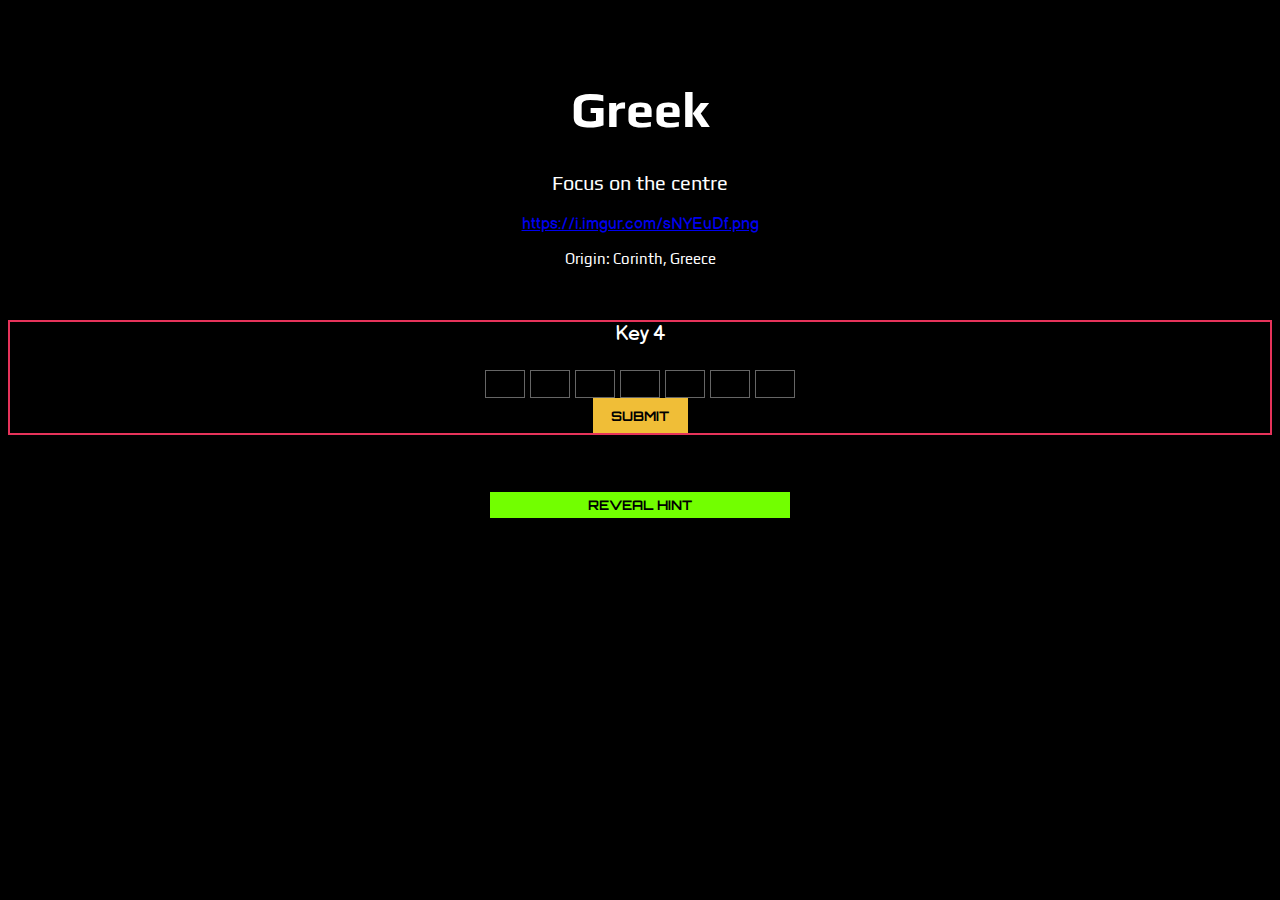
<file: easystage4.html>
<!Doctype html>
<html>
  <head>
    <meta charset="utf-8">
    <meta name="viewport" content="width=device-width">
    <title>stage 4</title>
    <link href="style.css" rel="stylesheet" type="text/css" />
    <link rel="stylesheet" href="https://stackpath.bootstrapcdn.com/bootstrap/4.5.0/css/bootstrap.min.css" integrity="sha384-9aIt2nRpC12Uk9gS9baDl411NQApFmC26EwAOH8WgZl5MYYxFfc+NcPb1dKGj7Sk" crossorigin="anonymous">
  </head>
  <body>
    <div class = 'container-fluid'>
      <br>
      <br>
      <!----Change: description---->
      <h1 class = 'white' style='font-size: 50px;'>Greek</h1>
      <p class = 'white' style='font-size: 20px;'>Focus on the centre</p>
      <p class = 'white'style='font-size: 16px;'><a href = 'https://i.imgur.com/sNYEuDf.png'>https://i.imgur.com/sNYEuDf.png</a></p>
      <p class = 'white' style='font-size: 15px;'>Origin: Corinth, Greece</p>
      <!-------------------------->
      <br>
      <br>
      <div class = 'key-input'>
        <form method = 'POST'>
          <div class = 'key-input-group d-block text-center'>
            <!----Change---->
            <div class = 'key-input-label d-block text-center'>Key 4
            </div>
            <!------------->
            <br>
            <div class = 'key-input-answer d-block text-center px-2 mb-3'>
              <!----Change: number of boxes---->
              <div class = 'word d-inline-block'>
                <input name = 'key_input[]' maxlength ='1' class = 'letter'>
                <input name = 'key_input[]' maxlength ='1' class = 'letter'>
                <input name = 'key_input[]' maxlength ='1' class = 'letter'>
                <input name = 'key_input[]' maxlength ='1' class = 'letter'>
                <input name = 'key_input[]' maxlength ='1' class = 'letter'>
                <input name = 'key_input[]' maxlength ='1' class = 'letter'>
                <input name = 'key_input[]' maxlength ='1' class = 'letter'>
              <!---------------------------->
              </div>
            </div>
          </div>
          <div class="text-center">
            <button type="submit" id='submit' class='submit'>SUBMIT</button>
          </div>
        </form>
      </div>
      <br>
      <br>
      <br>
      <!----Change: number of hints---->
      <div class='text-center'>
        <button type='button' class='hint' id='hint'>Reveal Hint</button>
      </div>
      <!---------------------------->
      <br><br>
      <div class='text-center' id='next-container'>
          <a href = '/'>
          <button type='button' class='next'>Return home</button>
          </a>
          <a href = 'easy_stage5.html'>
          <button type='button' class='next' id='next'>Next stage</button>
          </a>
      </div>           
    </div>
  </body>
  <script>
    document.getElementById("hint").addEventListener('click', function(event){
      alert('Find hints at https://medium.com/@dmitryrodionoff/lecture-3-1-scripts-and-calligraphy-5ad27462bc23')
    })

    const nextButton = document.getElementById('next-container')

      nextButton.classList.add('hide')

      document.getElementById("submit").addEventListener('click', function(event){
        var answer = append()
        event.preventDefault()
        showNext() 

        const option = {
          method: 'POST',
          headers: {
          'Content-Type': 'application/json'
          },
          body: JSON.stringify(answer),
          credentials: 'include'
        }

        fetch('https://stem-week-cipher.herokuapp.com/testAnswer', option)
        .then(response => response.json()) //if response is json in nature
        .then(function (data) {
          //do something with data
        })
        .catch(function (error) {
          //do smth when error happens
        })
        })
        
      function showNext(){
        //do the check
        var correct = true
        if (correct == true){
          nextButton.classList.remove('hide')
        }
      }

      function append(){
        var nodeString = ''
        var numberInputBox = document.getElementsByName('key_input[]').length
        for (i=0; i < numberInputBox; i++){
          var x = document.getElementsByName('key_input[]')[i].value
          nodeString += x
        }
        //console.log(nodeString)
        return nodeString
        }
  </script>
</html>
</file>
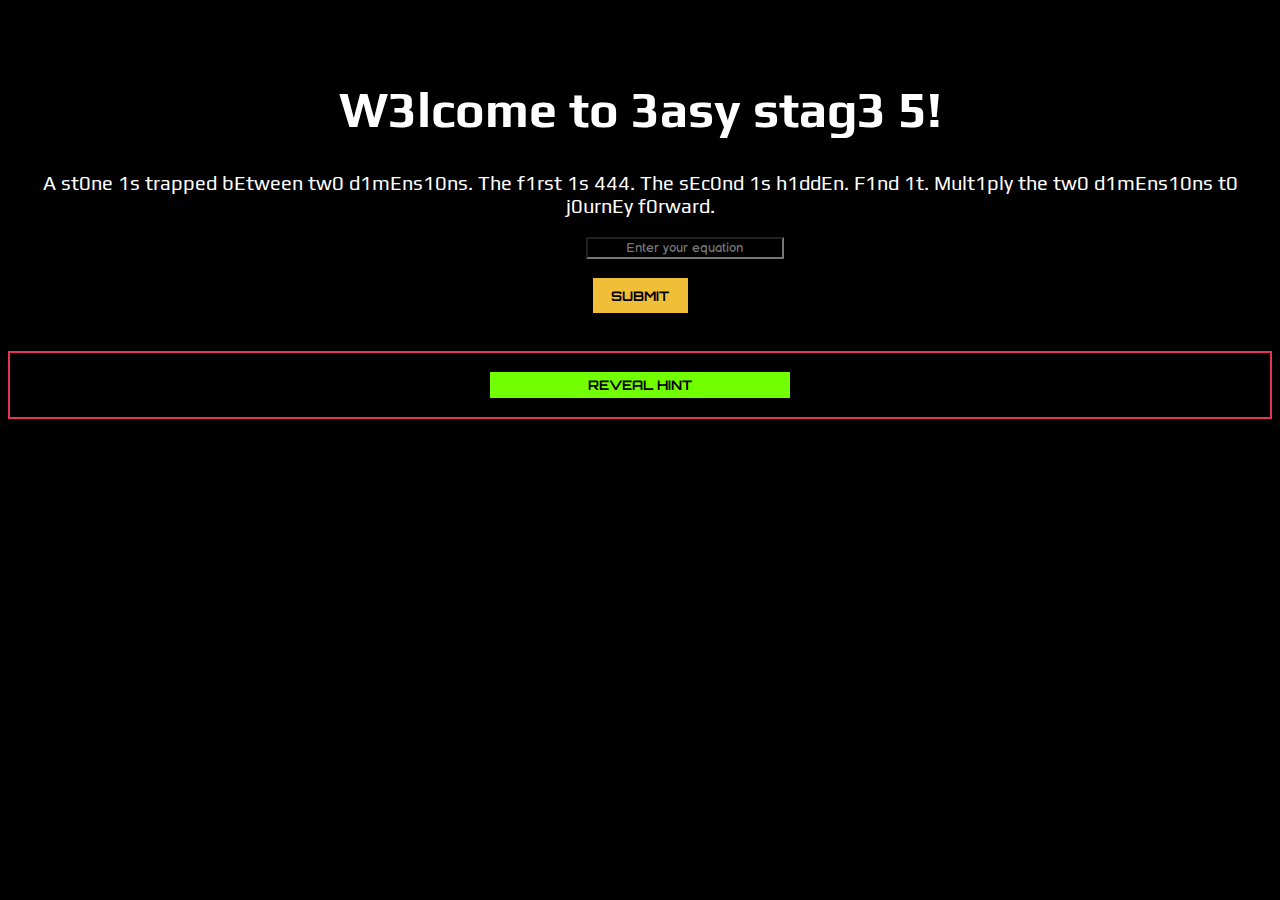
<file: easystage5.html>
<!Doctype html>
<html>
  <head>
    <meta charset="utf-8">
    <meta name="viewport" content="width=device-width">
    <title>repl.it</title>
    <div class = 'box'>
    <link href="style.css" rel="stylesheet" type="text/css" />
    <link rel="stylesheet" href="https://stackpath.bootstrapcdn.com/bootstrap/4.5.0/css/bootstrap.min.css" integrity="sha384-9aIt2nRpC12Uk9gS9baDl411NQApFmC26EwAOH8WgZl5MYYxFfc+NcPb1dKGj7Sk" crossorigin="anonymous">
    </div>
  </head>
  <body>
    <div class = 'container-fluid'>
      <br>
      <br>
      <!----Change: description---->
    <div class = 'box'>
      <h1 class = 'white' style='font-size: 50px;'>W3lcome to 3asy stag3 5!</h1>
      <p class = 'white' style='font-size: 20px;'>A st0ne 1s trapped bEtween tw0 d1mEns10ns.
      The f1rst 1s 444. The sEc0nd 1s h1ddEn. F1nd 1t. 
      Mult1ply the tw0 d1mEns10ns t0 j0urnEy f0rward. </p>
      <div class = 'box'>
      Calculation: <input type="text" placeholder="Enter your equation" name="answer" required></input></br ><br/ ></div>
      <button type="button" class="submit" id='submission'>Submit</button>
    </div>


      <br>
      <br>
      <div class = 'key-input'>
        <form method = 'POST' onsubmit = 'submitAnswer()'>
          <div class = 'key-input-group d-block text-center'>
            <!----Change---->
            </div>
            <!------------->
            <br>
            <div class = 'key-input-answer d-block text-center px-2 mb-3'>

      <!----Change: number of hints---->
      <div class='text-center'>
        <button type='button' class='hint' id='submit'>Reveal Hint</button>
      </div>
      <div class="popup" onclick="revealhint()">Click me to view the hint!
  <span class="popuptext" id="reavealhint">A Simple Popup!</span>
  </div>
</div>

      <!---------------------------->           
    </div>
  </body>
</html>
</file>
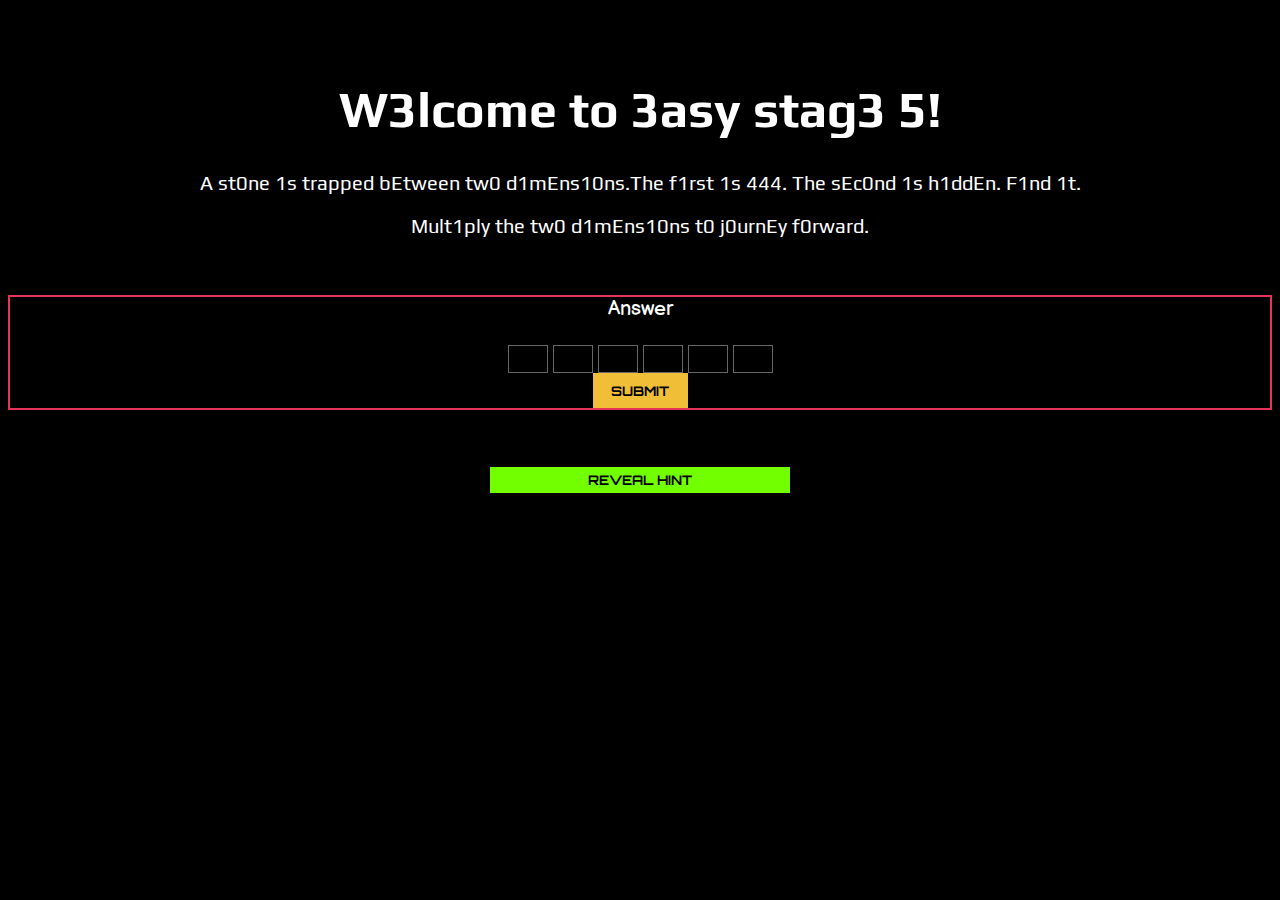
<file: esay_stage5.html>
<!Doctype html>
<html>
  <head>
    <meta charset="utf-8">
    <meta name="viewport" content="width=device-width">
    <title>Stage 5</title>
    <link href="style.css" rel="stylesheet" type="text/css" />
    <link rel="stylesheet" href="https://stackpath.bootstrapcdn.com/bootstrap/4.5.0/css/bootstrap.min.css" integrity="sha384-9aIt2nRpC12Uk9gS9baDl411NQApFmC26EwAOH8WgZl5MYYxFfc+NcPb1dKGj7Sk" crossorigin="anonymous">
  </head>
  <body>
    <div class = 'container-fluid'>
      <br>
      <br>
      <!----Change: description---->
      <h1 class = 'white' style='font-size: 50px;'>W3lcome to 3asy stag3 5!</h1>
      <p class = 'white' style='font-size: 20px;'>A st0ne 1s trapped bEtween tw0 d1mEns10ns.The f1rst 1s 444. The sEc0nd 1s h1ddEn. F1nd 1t.</p>
      <p class = 'white'style='font-size: 20px;'>Mult1ply the tw0 d1mEns10ns t0 j0urnEy f0rward.</p>
      <!-------------------------->
      <br>
      <br>
      <div class = 'key-input'>
        <form method = 'POST' onsubmit = 'submitAnswer()'>
          <div class = 'key-input-group d-block text-center'>
            <!----Change---->
            <div class = 'key-input-label d-block text-center'>Answer
            </div>
            <!------------->
            <br>
            <div class = 'key-input-answer d-block text-center px-2 mb-3'>
              <!----Change: number of boxes---->
              <div class = 'word d-inline-block'>
                <input name = 'key_input[]' maxlength ='1' class = 'letter'>
                <input name = 'key_input[]' maxlength ='1' class = 'letter'>
                <input name = 'key_input[]' maxlength ='1' class = 'letter'>
                <input name = 'key_input[]' maxlength ='1' class = 'letter'>
                <input name = 'key_input[]' maxlength ='1' class = 'letter'>
                <input name = 'key_input[]' maxlength ='1' class = 'letter'>
              <!---------------------------->
              </div>
            </div>
          </div>
          <div class="text-center">
            <button type="submit" id='submit' class='submit'>SUBMIT</button>
          </div>
        </form>
      </div>
      <br>
      <br>
      <br>
      <!----Change: number of hints---->
      <div class='text-center'>
        <button type='button' class='hint' id='hint'>Reveal Hint</button>
      </div>

      <!---------------------------->           
    </div>
  </body>
  <script>
    document.getElementById("hint").addEventListener('click', function(event){
      alert('Hint: look at the title')
    })
  </script>
</html>
</file>
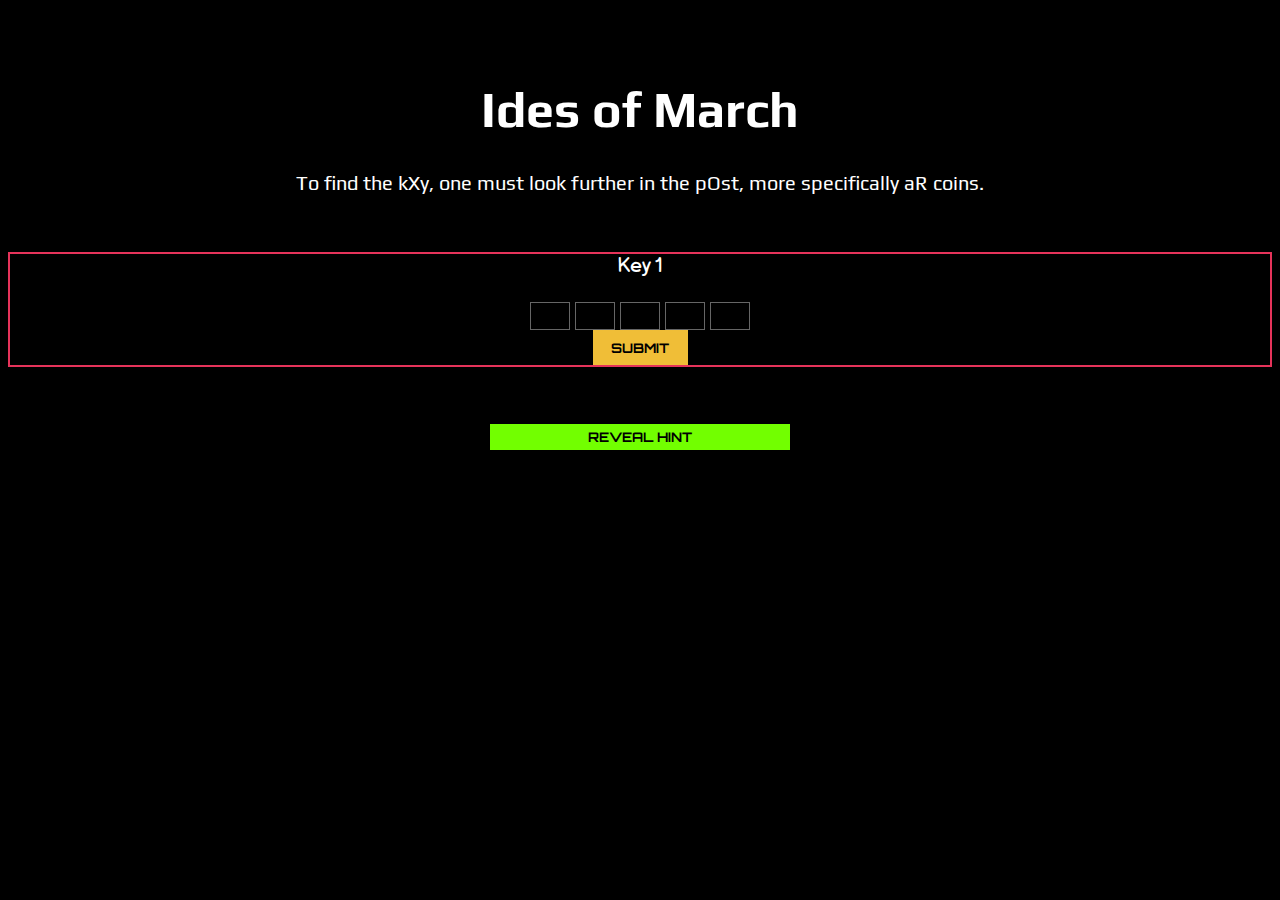
<file: hard21.html>
<!Doctype html>
<html>
  <head>
    <meta charset="utf-8">
    <meta name="viewport" content="width=device-width">
    <title>repl.it</title>
    <link href="style.css" rel="stylesheet" type="text/css" />
    <link rel="stylesheet" href="https://stackpath.bootstrapcdn.com/bootstrap/4.5.0/css/bootstrap.min.css" integrity="sha384-9aIt2nRpC12Uk9gS9baDl411NQApFmC26EwAOH8WgZl5MYYxFfc+NcPb1dKGj7Sk" crossorigin="anonymous">
  </head>
  <body>
    <div class = 'container-fluid'>
      <br>
      <br>
      <!----Change: description---->
      <h1 class = 'white' style='font-size: 50px;'>Ides of March</h1>
      <p class = 'white' style='font-size: 20px;'>To find the kXy, one must look further in the pOst, more specifically aR coins.</p>
      <!-------------------------->
      <br>
      <br>
      <div class = 'key-input'>
        <form method = 'POST' onsubmit = 'submitAnswer()'>
          <div class = 'key-input-group d-block text-center'>
            <!----Change---->
            <div class = 'key-input-label d-block text-center'>Key 1
            </div>
            <!------------->
            <br>
            <div class = 'key-input-answer d-block text-center px-2 mb-3'>
              <!----Change: number of boxes---->
              <div class = 'word d-inline-block'>
                <input name = 'key_input[]' maxlength ='1' class = 'letter'>
                <input name = 'key_input[]' maxlength ='1' class = 'letter'>
                <input name = 'key_input[]' maxlength ='1' class = 'letter'>
                <input name = 'key_input[]' maxlength ='1' class = 'letter'>
                <input name = 'key_input[]' maxlength ='1' class = 'letter'>
              <!---------------------------->
              </div>
            </div>
          </div>
          <div class="text-center">
            <button type="submit" id='submit2sssss' class='submit'>Submit</button>
          </div>
        </form>
      </div>
      <br>
      <br>
      <br>
      <!----Change: number of hints---->
      <div class='text-center'>
        <button type='button' class='hint' id='submit'>Reveal Hint</button>
      </div>
      <!---------------------------->           
    </div>
  </body>
</html>
</file>
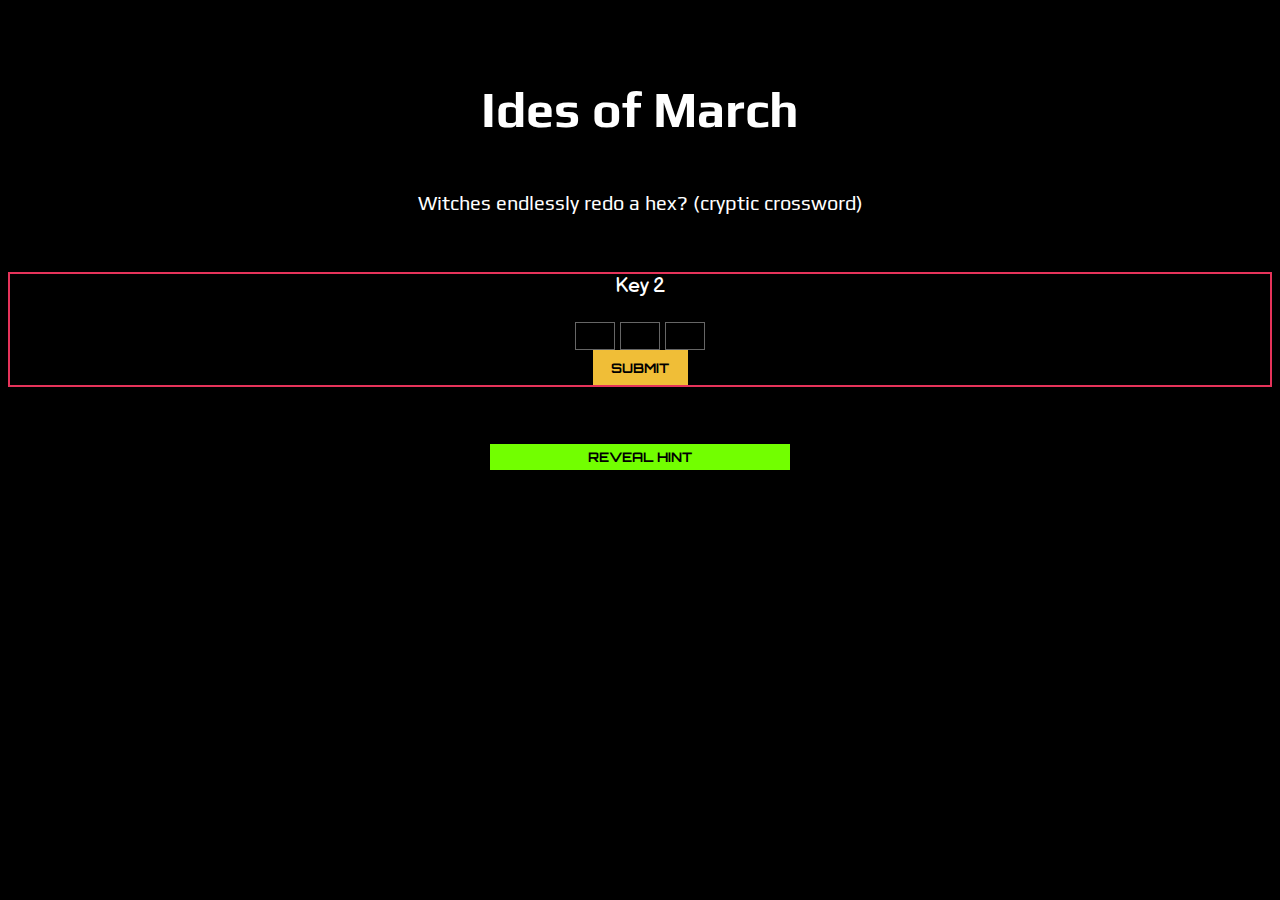
<file: hard22.html>
<!Doctype html>
<html>
  <head>
    <meta charset="utf-8">
    <meta name="viewport" content="width=device-width">
    <title>somethingsomething</title>
    <link href="style.css" rel="stylesheet" type="text/css" />
    <link rel="stylesheet" href="https://stackpath.bootstrapcdn.com/bootstrap/4.5.0/css/bootstrap.min.css" integrity="sha384-9aIt2nRpC12Uk9gS9baDl411NQApFmC26EwAOH8WgZl5MYYxFfc+NcPb1dKGj7Sk" crossorigin="anonymous">
  </head>
  <body>
    <div class = 'container-fluid'>
      <br>
      <br>
      <!----Change: description---->
      <h1 class = 'white' style='font-size: 50px;'>Ides of March</h1>
      <div class = 'white' style='font-size: 20px;'></div>
      <p class = 'white'style='font-size: 20px;'>Witches endlessly redo a hex? (cryptic crossword)</p>
      <!-------------------------->
      <br>
      <br>
      <div class = 'key-input'>
        <form method = 'POST' onsubmit = 'submitAnswer()'>
          <div class = 'key-input-group d-block text-center'>
            <!----Change---->
            <div class = 'key-input-label d-block text-center'>Key 2
            </div>
            <!------------->
            <br>
            <div class = 'key-input-answer d-block text-center px-2 mb-3'>
              <!----Change: number of boxes---->
              <div class = 'word d-inline-block'>
                <input name = 'key_input[]' maxlength ='1' class = 'letter'>
                <input name = 'key_input[]' maxlength ='1' class = 'letter'>
                <input name = 'key_input[]' maxlength ='1' class = 'letter'>
              <!---------------------------->
              </div>
            </div>
          </div>
          <div class="text-center">
            <button type="submit" id='submit1' class='submit'>Submit</button>
          </div>
        </form>
      </div>
      <br>
      <br>
      <br>
      <!----Change: number of hints---->
      <div class='text-center'>
        <button type='button' class='hint' id='submit'>Reveal Hint</button>
      </div>
      <!---------------------------->           
    </div>
  </body>
</html>
</file>
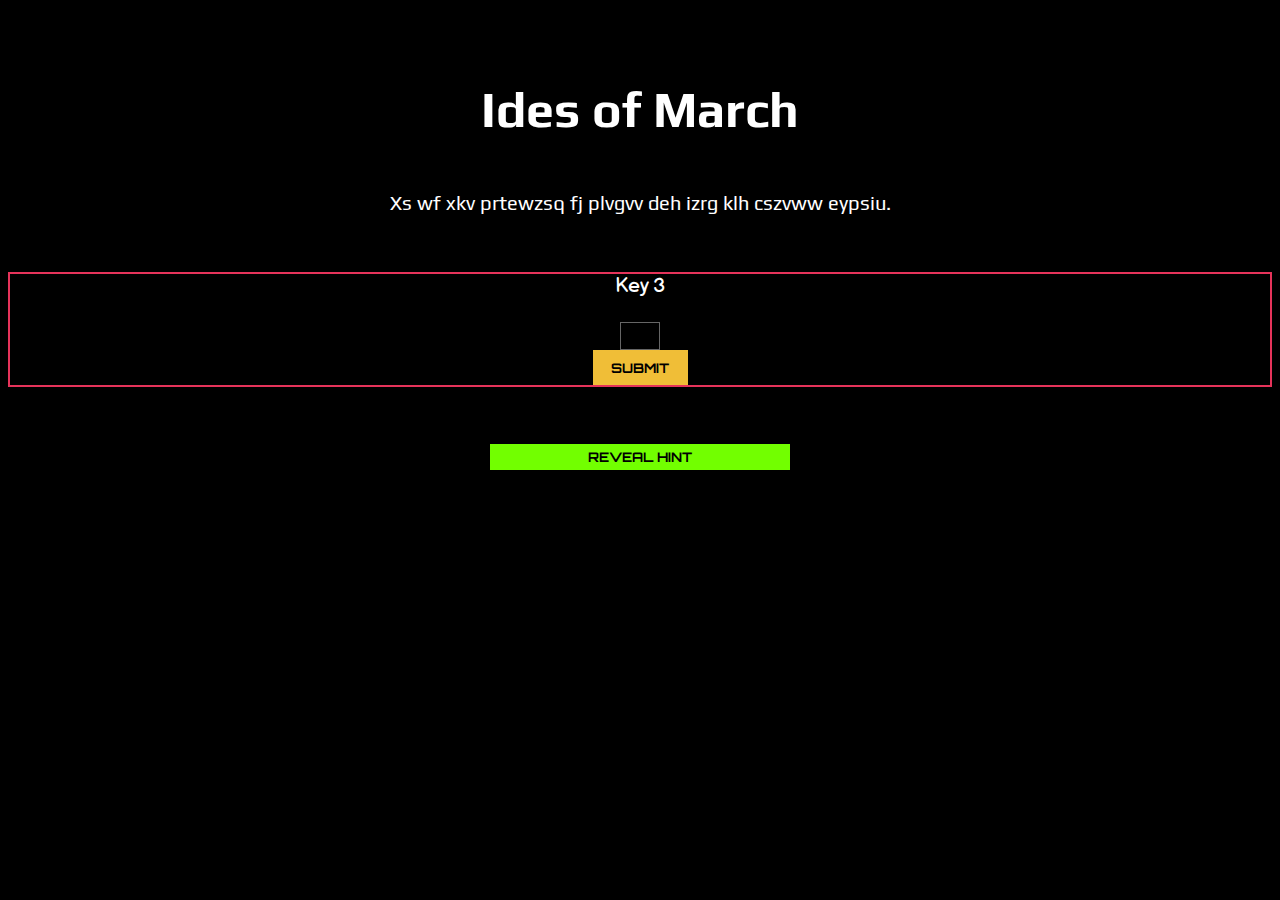
<file: hard23.html>
<!Doctype html>
<html>
  <head>
    <meta charset="utf-8">
    <meta name="viewport" content="width=device-width">
    <title>somethingsomething</title>
    <link href="style.css" rel="stylesheet" type="text/css" />
    <link rel="stylesheet" href="https://stackpath.bootstrapcdn.com/bootstrap/4.5.0/css/bootstrap.min.css" integrity="sha384-9aIt2nRpC12Uk9gS9baDl411NQApFmC26EwAOH8WgZl5MYYxFfc+NcPb1dKGj7Sk" crossorigin="anonymous">
  </head>
  <body>
    <div class = 'container-fluid'>
      <br>
      <br>
      <!----Change: description---->
      <h1 class = 'white' style='font-size: 50px;'>Ides of March</h1>
      <div class = 'white' style='font-size: 20px;'></div>
      <p class = 'white'style='font-size: 20px;'>Xs wf xkv prtewzsq fj plvgvv deh izrg klh cszvww eypsiu.</p>
      <!-------------------------->
      <br>
      <br>
      <div class = 'key-input'>
        <form method = 'POST' onsubmit = 'submitAnswer()'>
          <div class = 'key-input-group d-block text-center'>
            <!----Change---->
            <div class = 'key-input-label d-block text-center'>Key 3
            </div>
            <!------------->
            <br>
            <div class = 'key-input-answer d-block text-center px-2 mb-3'>
              <!----Change: number of boxes---->
              <div class = 'word d-inline-block'>
                <input name = 'key_input[]' maxlength ='1' class = 'letter'>
              <!---------------------------->
              </div>
            </div>
          </div>
          <div class="text-center">
            <button type="submit" id='submit3' class='submit'>Submit</button>
          </div>
        </form>
      </div>
      <br>
      <br>
      <br>
      <!----Change: number of hints---->
      <div class='text-center'>
        <button type='button' class='hint' id='submit'>Reveal Hint</button>
      </div>
      <!---------------------------->           
    </div>
  </body>
</html>
</file>
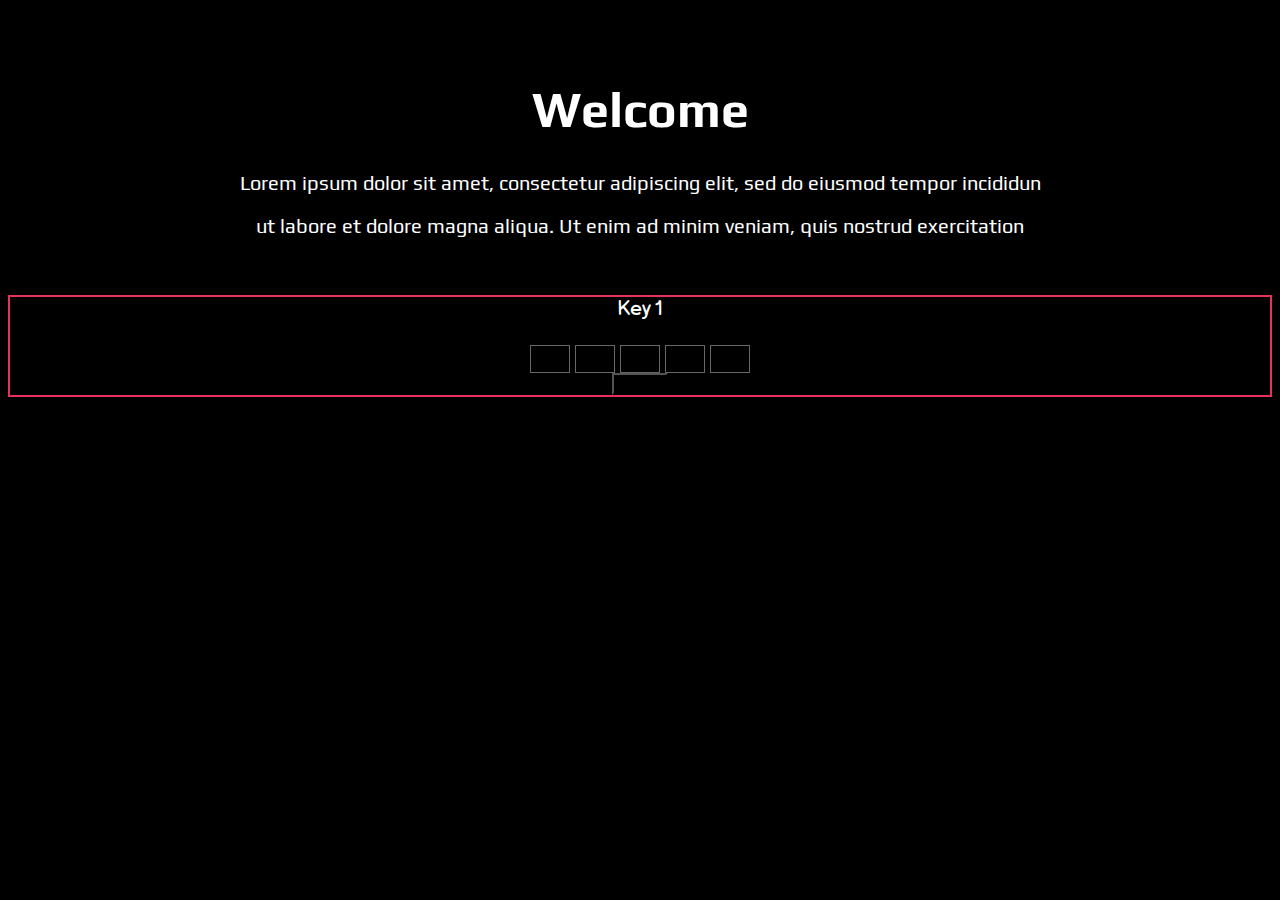
<file: stages-template.html>
<!Doctype html>
<html>
  <head>
    <meta charset="utf-8">
    <meta name="viewport" content="width=device-width">
    <title>repl.it</title>
    <link href="style.css" rel="stylesheet" type="text/css" />
    <link rel="stylesheet" href="https://stackpath.bootstrapcdn.com/bootstrap/4.5.0/css/bootstrap.min.css" integrity="sha384-9aIt2nRpC12Uk9gS9baDl411NQApFmC26EwAOH8WgZl5MYYxFfc+NcPb1dKGj7Sk" crossorigin="anonymous">
  </head>
  <body>
    <div class = 'container-fluid'>
      <br>
      <br>
      <!----Change: description---->
      <h1 class = 'white' style='font-size: 50px;'>Welcome</h1>
      <p class = 'white' style='font-size: 20px;'>Lorem ipsum dolor sit amet, consectetur adipiscing elit, sed do eiusmod tempor incididun</p>
      <p class = 'white'style='font-size: 20px;'>ut labore et dolore magna aliqua. Ut enim ad minim veniam, quis nostrud exercitation</p>
      <!-------------------------->
      <br>
      <br>
      <div class = 'key-input'>
        <form method = 'POST' onsubmit = 'submitAnswer()'>
          <div class = 'key-input-group d-block text-center'>
            <!----Change---->
            <div class = 'key-input-label d-block text-center'>Key 1
            </div>
            <!------------->
            <br>
            <div class = 'key-input-answer d-block text-center px-2 mb-3'>
              <!----Change: number of boxes---->
              <div class = 'word d-inline-block'>
                <input name = 'key_input[]' maxlength ='1' class = 'letter'>
                <input name = 'key_input[]' maxlength ='1' class = 'letter'>
                <input name = 'key_input[]' maxlength ='1' class = 'letter'>
                <input name = 'key_input[]' maxlength ='1' class = 'letter'>
                <input name = 'key_input[]' maxlength ='1' class = 'letter'>
              <!---------------------------->
              </div>
            </div>
          </div>
          <div class="text-center">
            <button type="submit" class="font-weight-bold">Submit</button>
          </div>
        </form>
      </div>           
    </div>

  </body>
</html>
</file>
<file: style.css>
@import url(https://fonts.googleapis.com/css?family=Balsamiq+Sans);
@import url('https://fonts.googleapis.com/css2?family=Orbitron&family=Play&family=Teko:wght@300&display=swap');
/*---For everything---*/
*{
  font-family: 'Balsamiq Sans';
  background-color: black;
  box-sizing: border-box;
  overflow: hidden;
  text-align: center;
}

.white{
  color: white;
  font-family: 'Play', sans-serif;
}

.hide{
  display: none;
}
/*-----------------*/

/*---index.html---*/
.main-title {
  font-size: 50px;
  text-transform: uppercase;
}

img{
  width: 40%;
  height: auto;
}

.my-container{
  margin: .5vw;
  font-size: 0;
  display: -ms-flexbox;
  -ms-flexbox-wrap: wrap;
  -ms-flexbox-direction: column;
  -webkit-flex-flow: row wrap;
  flex-flow: row wrap;
  display: -webkit-box;
  display: flex;
}

col{
  -webkit-box-flex: auto;
  -ms-flex: auto;
  flex: auto;
  width: 200px;
  margin: .5vw;
}
/*-----------------*/

/*---Input box---*/
.key-input{
  background-color: rgba(230, 51, 90, 0.5) !important;

  border: 2px solid rgb(230, 51, 90);
}

.key-input-group{
  color: white;
  font-size: 20px;
}

.key-input-answer d-block text-center px-2 mb-3{
  box-sizing:border-box;
  display:block;
  font-family: 'Play', sans-serif;
  font-size:16px;
  font-weight:400;
  height:28px;
  line-height:24px;
  margin-bottom:16px;
  padding-left:8px;
  padding-right:8px;
  text-align:center;
  text-size-adjust:100%;
  width:558px;

}

.word d-inline-block{
  display:inline-block;
  height:28px;
  width:280px;
  -webkit-tap-highlight-color:rgba(0, 0, 0, 0);
}

.letter {
  background-color:rgb(0, 0, 0);

  border-image-outset:0;
  border-image-repeat:stretch;
  border-image-slice:100%;
  border-image-source:none;
  border-image-width:1;

  border-bottom-color:rgb(102, 102, 102);
  border-bottom-style:solid;
  border-bottom-width:1px;

  border-left-color:rgb(102, 102, 102);
  border-left-style:solid;
  border-left-width:1px;

  border-right-color:rgb(102, 102, 102);
  border-right-style:solid;
  border-right-width:1px;

  border-top-color:rgb(102, 102, 102);
  border-top-style:solid;
  border-top-width:1px;

  box-sizing:border-box;
  color:white;
  cursor:text;
  display:inline-block;
  font-size:16px;
  height:28px;
  letter-spacing:normal;
  line-height:24px;
  max-width:40px;
  padding-bottom:1px;
  padding-left:2px;
  padding-right:2px;
  padding-top:1px;
  text-align:center;
  text-rendering:auto;
  text-shadow:none;
  text-size-adjust:100%;
  text-transform:none;
  width:40px;
  word-spacing:0px;
  writing-mode:horizontal-tb;
  -webkit-appearance:none;
  -webkit-rtl-ordering:logical;
  -webkit-tap-highlight-color:rgba(0, 0, 0, 0);
  -webkit-border-image:none;
}


.submit{
  background-color:rgb(240, 190, 55);
  border: black;

  box-sizing:border-box;
  color:black;
  display:inline-block;

  font-family:"Orbitron", sans-serif;
  height:35px;
  font-weight:700;
  letter-spacing:normal;
  line-height:24px;
  width:95px;
  text-size-adjust:100%;
  text-transform:uppercase;
  -webkit-appearance:none;
  -webkit-tap-highlight-color:rgba(0, 0, 0, 0);
  -webkit-border-image:none;
}

.hint{
  background-color:rgb(114, 255, 0);
  border: rgb(118, 118, 118);
  
  box-sizing:border-box;
  color:rgb(0, 0, 0);
  display:inline-block;

  font-family:"Orbitron", sans-serif;
  font-weight:700;
  height:26px;
  letter-spacing:normal;
  line-height:24px;
  width:300px;
  text-transform:uppercase;
  text-size-adjust:100%;
  -webkit-appearance:none;
  -webkit-tap-highlight-color:rgba(0, 0, 0, 0);
  -webkit-border-image:none;
}

.next {
  background-color:rgb(240, 190, 55);
  border: black;

  box-sizing:border-box;
  color:black;
  display:inline-block;

  font-family:"Orbitron", sans-serif;
  height:35px;
  font-weight:700;
  letter-spacing:normal;
  line-height:24px;
  width:200px;
  text-size-adjust:100%;
  text-transform:uppercase;
  -webkit-appearance:none;
  -webkit-tap-highlight-color:rgba(0, 0, 0, 0);
  -webkit-border-image:none;
}

/*stage 2.css*/
.stage2-css{
  font-family: 'Balsamiq Sans';
  color: white;
}

.code-hidden {
  color: rgb(24, 21, 21) !important;
  font-size: 20px;
}
</file>
